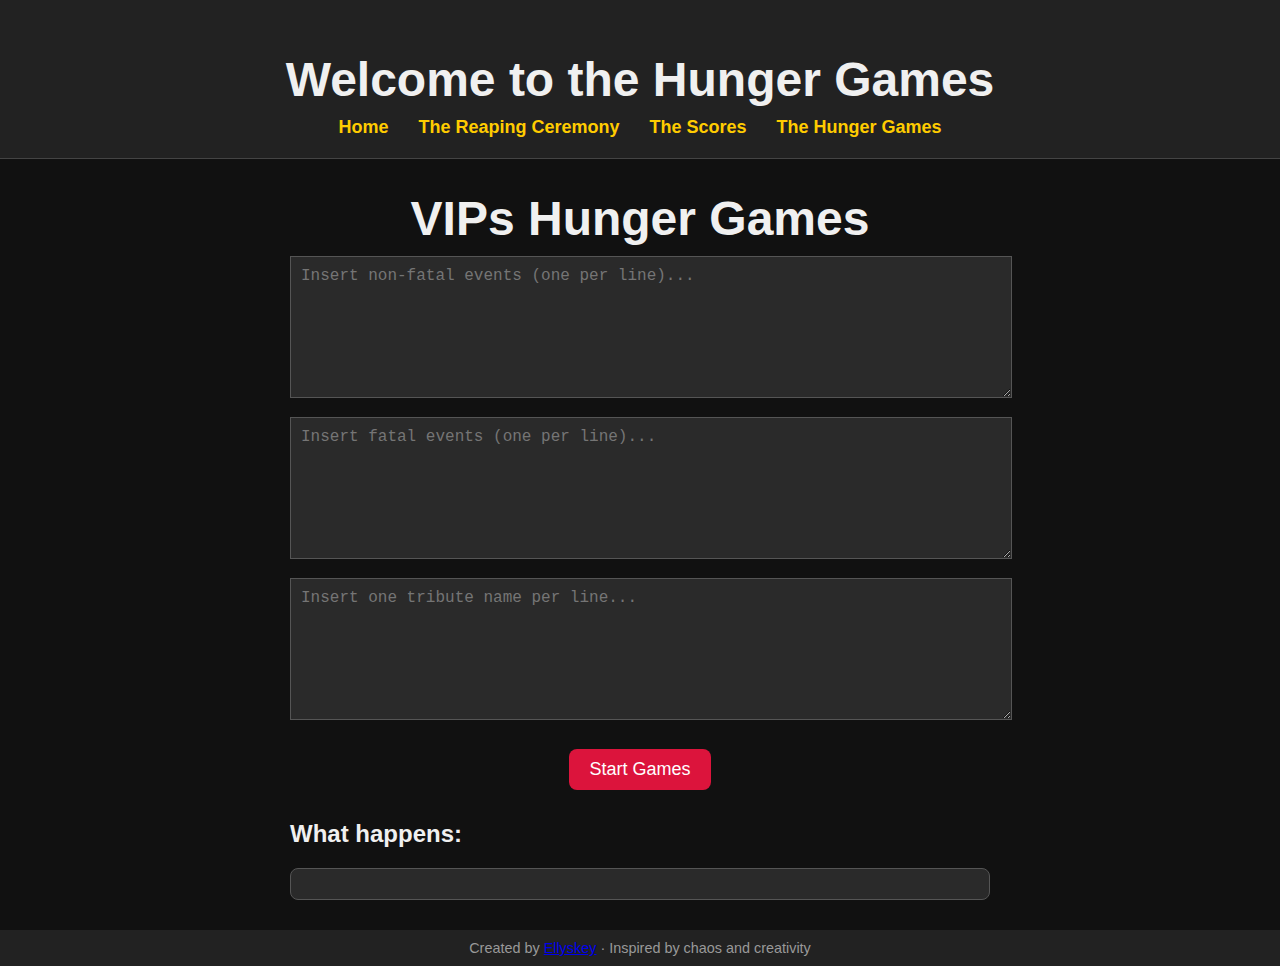
<file: customeventswsponsors.html>
<!DOCTYPE html>
<html lang="en">
<head>
<meta charset="UTF-8">
<meta name="viewport" content="width=device-width, initial-scale=1">
<title>VIPs Hunger Games</title>
<link rel="stylesheet" href="style.css">

<style>
textarea {
  width: 100%;
  height: 120px;
  padding: 10px;
  background: #2a2a2a;
  border: 1px solid #555;
  color: white;
  font-size: 16px;
  margin-bottom: 15px;
}

button {
  margin-top: 10px;
  padding: 10px 20px;
  font-size: 18px;
  background-color: crimson;
  color: white;
  border: none;
  border-radius: 8px;
  cursor: pointer;
}

button:hover {
  background-color: darkred;
}

#sponsorPanel {
  margin-top: 25px;
  padding: 15px;
  border: 1px solid #555;
  border-radius: 8px;
  background: #1f1f1f;
}

select {
  padding: 8px;
  margin: 5px;
  font-size: 16px;
  background: #2a2a2a;
  color: white;
  border: 1px solid #555;
}

#logContainer {
  margin-top: 30px;
  text-align: left;
}

#eventLog {
  list-style: none;
  padding-left: 0;
}

#winnerContainer {
  margin-top: 30px;
  font-size: 24px;
  font-weight: bold;
  color: gold;
}

#recapContainer {
  margin-top: 20px;
  background-color: #2a2a2a;
  padding: 15px;
  border-radius: 8px;
  border: 1px solid #555;
}
</style>
</head>

<body>

<custom-header></custom-header>

<div class="container">
<h1>VIPs Hunger Games</h1>

<textarea id="inputNonFatal" placeholder="Insert non-fatal events (one per line)..."></textarea>
<textarea id="inputFatal" placeholder="Insert fatal events (one per line)..."></textarea>
<textarea id="inputNames" placeholder="Insert one tribute name per line..."></textarea>

<button id="startButton">Start Games</button>
<button id="nextDayButton" style="display:none;">Following Day</button>

<!-- ⭐ SPONSOR PANEL -->
<div id="sponsorPanel" style="display:none;">
<h2>Sponsor Actions</h2>

<select id="tributeSelect"></select>
<select id="itemSelect">
  <option value="weapon">🗡 Weapon (+Attack)</option>
  <option value="armor">🛡 Armor (+Defense)</option>
  <option value="food">🍖 Food (+Survival)</option>
  <option value="luck">🍀 Lucky Charm (+Luck)</option>
  <option value="medicine">💊 Medicine (Prevent Death)</option>
</select>

<button onclick="applySponsor()">Send Sponsor Gift</button>
</div>

<div id="logContainer">
<h2>What happens:</h2>
<ul id="eventLog"></ul>
</div>

<div id="recapContainer"></div>
<div id="winnerContainer"></div>

</div>

<script>
let tributes = [];
let kills = {};
let day = 0;
let nonFatalEvents = [];
let fatalEvents = [];

const defaultNonFatal = [
  "rests in the shade",
  "find some fresh water",
  "builds a shelter",
  "avoids an attack",
  "receives a mysterious sponsorship",
  "finds some edible berries"
];

const defaultFatal = [
  "is brutally eliminated by",
  "dies in a mysterious accident caused by",
  "falls into a trap prepared by",
  "is taken by surprise and killed by"
];

document.getElementById('startButton').addEventListener('click', () => {

  const names = document.getElementById('inputNames').value
  .split('\n').map(n => n.trim()).filter(Boolean);

  if(names.length < 2){
    alert("Insert at least two tributes");
    return;
  }

  tributes = names.map(name => ({
    name,
    attack: 5,
    defense: 5,
    survival: 5,
    luck: 5,
    medicine: 0
  }));

  kills = {};
  names.forEach(n => kills[n] = 0);

  const nfInput = document.getElementById('inputNonFatal').value.trim();
  const fInput = document.getElementById('inputFatal').value.trim();

  nonFatalEvents = nfInput ? nfInput.split('\n') : [...defaultNonFatal];
  fatalEvents = fInput ? fInput.split('\n') : [...defaultFatal];

  day = 0;

  document.getElementById('eventLog').innerHTML = '';
  document.getElementById('nextDayButton').style.display = 'inline-block';
  document.getElementById('sponsorPanel').style.display = 'block';

  updateTributeDropdown();
  nextDay();
});

document.getElementById('nextDayButton').addEventListener('click', nextDay);

function updateTributeDropdown(){
  const select = document.getElementById('tributeSelect');
  select.innerHTML = '';
  tributes.forEach(t => {
    const opt = document.createElement('option');
    opt.value = t.name;
    opt.textContent = t.name;
    select.appendChild(opt);
  });
}

function applySponsor(){
  const name = document.getElementById('tributeSelect').value;
  const item = document.getElementById('itemSelect').value;

  const tribute = tributes.find(t => t.name === name);

  if(item === "weapon") tribute.attack += 2;
  if(item === "armor") tribute.defense += 2;
  if(item === "food") tribute.survival += 2;
  if(item === "luck") tribute.luck += 2;
  if(item === "medicine") tribute.medicine += 1;

  logEvent(`📦 Sponsors sent ${item} to ${name}!`);
}

function logEvent(text){
  const li = document.createElement('li');
  li.textContent = text;
  document.getElementById('eventLog').appendChild(li);
}

function calculateDeathChance(t){
  let chance = 0.35;
  chance -= t.defense * 0.02;
  chance -= t.luck * 0.01;
  return Math.max(0.05, chance);
}

function nextDay(){

  if(tributes.length <= 1) return;

  day++;
  logEvent(`--- Day ${day} ---`);

  // NON FATAL EVENTS
  let eventCount = Math.floor(Math.random()*3)+1;

  for(let i=0;i<eventCount;i++){
    const t = tributes[Math.floor(Math.random()*tributes.length)];
    const event = nonFatalEvents[Math.floor(Math.random()*nonFatalEvents.length)];
    logEvent(`${t.name} ${event}.`);
  }

  // FATAL EVENTS
  let deadToday = [];

  tributes = tributes.filter(t => {

    if(tributes.length - deadToday.length <= 1) return true;

    let deathChance = calculateDeathChance(t);

    if(Math.random() < deathChance){

      if(t.medicine > 0){
        t.medicine--;
        logEvent(`💊 ${t.name} was saved by medicine!`);
        return true;
      }

      const killer = tributes[Math.floor(Math.random()*tributes.length)].name;

      logEvent(`${t.name} ${fatalEvents[Math.floor(Math.random()*fatalEvents.length)]} ${killer}.`);

      kills[killer] = (kills[killer] || 0) + 1;
      deadToday.push(t.name);

      return false;
    }

    return true;
  });

  updateTributeDropdown();

  // RECAP
  let recap = `<h3>Day Recap ${day}</h3>`;
  recap += `<p><strong>Died today:</strong> ${deadToday.length ? deadToday.join(", ") : "No one"}</p>`;
  recap += `<ul>`;
  Object.entries(kills).forEach(([name,count])=>{
    recap += `<li>${name}: ${count} kills</li>`;
  });
  recap += `</ul>`;

  document.getElementById('recapContainer').innerHTML = recap;

  // WINNER
  if(tributes.length === 1){
    document.getElementById('winnerContainer').innerText =
    `🏆 Winner: ${tributes[0].name} 🏆`;

    document.getElementById('nextDayButton').style.display = 'none';
    document.getElementById('sponsorPanel').style.display = 'none';
  }
}
</script>

<custom-footer></custom-footer>
<script src="header.js"></script>
<script src="footer.js"></script>
</body>
</html>
</file>
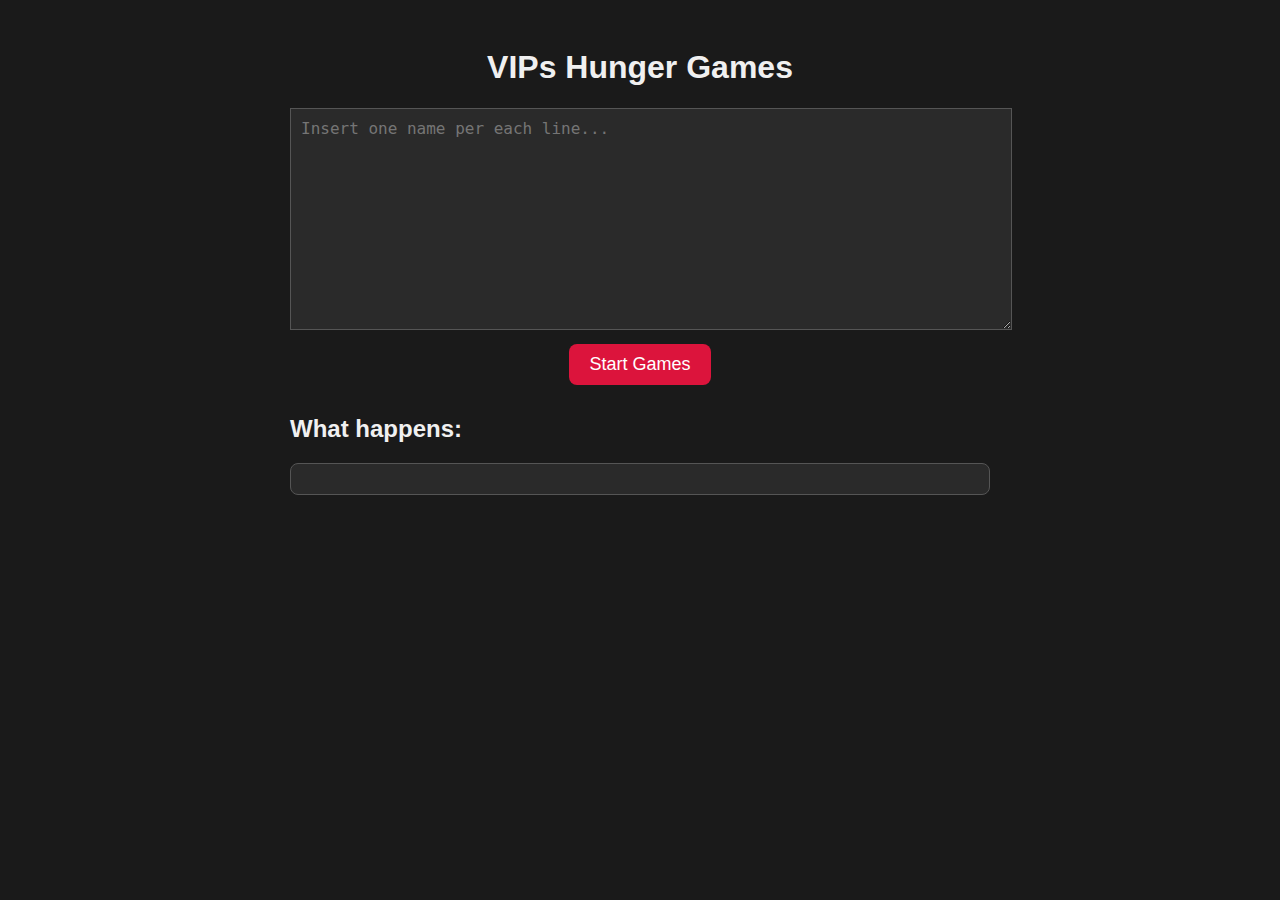
<file: hungergamesmail.html>
<!DOCTYPE html>
<html lang="en">
<head>
  <meta charset="UTF-8">
  <meta name="viewport" content="width=device-width, initial-scale=1">
  <title>VIPs Hunger Games</title>
  <style>
    body {
      font-family: 'Segoe UI', sans-serif;
      background-color: #1a1a1a;
      color: #f0f0f0;
      padding: 20px;
    }
    .container {
      max-width: 700px;
      margin: auto;
      text-align: center;
    }
    textarea {
      width: 100%;
      height: 200px;
      padding: 10px;
      background: #2a2a2a;
      border: 1px solid #555;
      color: white;
      font-size: 16px;
    }
    button {
      margin-top: 10px;
      padding: 10px 20px;
      font-size: 18px;
      background-color: crimson;
      color: white;
      border: none;
      border-radius: 8px;
      cursor: pointer;
    }
    button:hover {
      background-color: darkred;
    }
    #logContainer {
      margin-top: 30px;
      text-align: left;
    }
    #eventLog {
      list-style: none;
      padding-left: 0;
    }
    #winnerContainer {
      margin-top: 30px;
      font-size: 24px;
      font-weight: bold;
      color: gold;
    }
    #recapContainer {
      margin-top: 20px;
      background-color: #2a2a2a;
      padding: 15px;
      border-radius: 8px;
      border: 1px solid #555;
    }
  </style>
</head>
<body>
  <div class="container">
    <h1>VIPs Hunger Games</h1>
    <textarea id="inputNames" placeholder="Insert one name per each line..."></textarea><br>
    <button id="startButton">Start Games</button>
    <button id="nextDayButton" style="display:none;">Following Day</button>

    <div id="logContainer">
      <h2>What happens:</h2>
      <ul id="eventLog"></ul>
    </div>

    <div id="recapContainer"></div>

    <div id="winnerContainer"></div>
  </div>

  <script>
    let players = [];
    let kills = {};
    let day = 0;

    const nonFatalEvents = [
      "managed to smuggle a deck of poker cards into the arena and is playing their ally for the bigger half of the uneven cut pinapple.",
      "touches some grass to feel peaceful and finds a grenade.",
      "sets fire to the arena, after that President Elly sends them cut up pieces of a mysterious plant. It's Guaco. It is a warning: Elly has planned the same fate for them.",
      "heard a mermaid chant and experienced 27 seconds of total dissociation from the arena.",
      "hear something moving in the jungle, a big hairy beast approches them. Luckly they are able to scare it off.",
      "hear something moving in the jungle, a big hairy beast approches them. It's Aisha!!! They pet the cute doggo, their morale is boosted.",
      "find a tombstone in a clearing in the woods. On it profetic words are carved: \"NEVER TRUST PINE\"",
      "recives a sponsored gift - it is a photo of Leon's abs.",
      "recives a sponsored gift - it is a piece of paper. A confusing message is written on it: \"one more poo\"",
      "can't sleep, so they stay up all night watching Arcane jail scene in different lenguages. In the morning they feel really tired",
      "found a concealed area to do a TikTok dance in order to gain sponsors.",
      "grabs a slice of pizza they found near the Cornucopia… but they toss it aside because there are pineapples on them. “No thanks”, they say.",
      "is frustrated with the injustice in the world. Shouts at the top of their lungs, “Hey how do you like that? Yeah, what if we set your backyard on fire, President Elly? You know you can’t. put. everyone. in. here!” Cameras cut.",
      "is severely dehydrated and begins having a mental breakdown.",
      "has a dream about a test they didn’t revise for. They jolt awake, relieved that it was all a dream, forgetting that they are in the Hunger Games.",
      "forgot to sanitise the water they got from a pond and now has severe bowel issues. #!poo starts trending in the Capitol’s social media.",
      "collapses after being shot by something in the trees. No cannon fires. They are just unconscious.",
      "finds a mp3 player with only one song on it — “Enemy” by Imagine Dragons. They start bopping to this music and it lifts their spirits.",
      "presses a suspicious red button on a rock (even when there was a sign above that said “don’t press”). Streams of scalding hot pomodoro sauce starts spraying uncontrollably at them.",
      "is starving and starts eating ants… they are surprisingly delicious.",
      "jolts awake by the traumatic sound effect of a Discord notification.",
      "is caught by one of their snares which they set up.",
      "blows a kiss to the cameras.",
      "is pursued by a pack of pelican mutts. The tribute breaks down and starts singing and dancing “Baby Shark, Do-Do-Do-Do-Do”. The pelicans are disgusted and flies away from this cringe.",
      "is woken up by the sounds of the Capitol anthem. They expect to see the photos of the Fallen but instead hears Aisha announce, “woof woof woof WOOF bark”. Important information indeed.",
      "has only a few moments to collect supplies in the Cornucopia before others appear. They see a bag of bread on the left, and a velvet pillow on the right. They run towards the right.",
      "is distraught that they broke their Duolingo streak."
    ];

    const fatalEvents = [
      "is killed by a flying pineapple thrown by",
      "puts pineapple on pizza and for this is killed by",
      "missed their lessons for several days now. Duo is not happy and hires a hitman:",
      "is killed at the cornucopia in an attempt to grab some supplies by",
      "is mauled by a pack of wolf mutts after they got pushed to the floor by",
      "is wrestled to the ground by another tribute in the cover of darkness, who whispers “this is for rickrolling me…”. The victim’s neck was then swiftly snapped by",
      "runs to grab a one-of-a-kind Manchester City football kit from the Cornucopia, but is killed by",
      "drowns in a massive pot of mushroom soup after their head is dunked in by"
    ];

    document.getElementById('startButton').addEventListener('click', () => {
      const input = document.getElementById('inputNames').value.trim();
      players = input.split('\n').map(n => n.trim()).filter(n => n);
      if (players.length < 2) {
        alert('Insert at least two names to start.');
        return;
      }
      kills = {};
      players.forEach(p => kills[p] = 0);
      day = 0;
      document.getElementById('eventLog').innerHTML = '';
      document.getElementById('winnerContainer').innerText = '';
      document.getElementById('recapContainer').innerHTML = '';
      document.getElementById('nextDayButton').style.display = 'inline-block';
      nextDay();
    });

    document.getElementById('nextDayButton').addEventListener('click', () => {
      nextDay();
    });

    function nextDay() {
      if (players.length <= 1) return;

      day++;
      const logList = document.getElementById('eventLog');
      const recapContainer = document.getElementById('recapContainer');
      let deadToday = [];

      const dayHeader = document.createElement('li');
      dayHeader.innerHTML = `<strong>--- Day ${day} ---</strong>`;
      logList.appendChild(dayHeader);

      // Eventi non letali (1-4)
      const eventsCount = Math.floor(Math.random() * 4) + 1;
      for (let i = 0; i < eventsCount; i++) {
        const p = players[Math.floor(Math.random() * players.length)];
        const event = nonFatalEvents[Math.floor(Math.random() * nonFatalEvents.length)];
        const li = document.createElement('li');
        li.textContent = `${p} ${event}`;
        logList.appendChild(li);
      }

      // Morti (0-3)
      const deathsCount = Math.min(players.length - 1, Math.floor(Math.random() * 4));
      for (let i = 0; i < deathsCount; i++) {
        const eliminatedIndex = Math.floor(Math.random() * players.length);
        const eliminated = players.splice(eliminatedIndex, 1)[0];
        const killer = players[Math.floor(Math.random() * players.length)];
        const deathMessage = `${eliminated} ${fatalEvents[Math.floor(Math.random() * fatalEvents.length)]} ${killer}.`;
        const li = document.createElement('li');
        li.textContent = deathMessage;
        logList.appendChild(li);
        kills[killer] = (kills[killer] || 0) + 1;
        deadToday.push(eliminated);
      }

      // Recap
      let recapHtml = `<h3>Day Recap ${day}</h3>`;
      recapHtml += `<p><strong>Died today:</strong> ${deadToday.length > 0 ? deadToday.join(', ') : 'No one'}</p>`;
      recapHtml += `<p><strong>Total kills:</strong></p><ul>`;
      for (const [name, count] of Object.entries(kills)) {
        recapHtml += `<li>${name}: ${count} kill${count !== 1 ? 's' : ''}</li>`;
      }
      recapHtml += `</ul>`;
      recapContainer.innerHTML = recapHtml;

      // Controlla vincitore
      if (players.length === 1) {
        document.getElementById('nextDayButton').style.display = 'none';
        document.getElementById('winnerContainer').innerText = `🏆 The Winner is: ${players[0]} 🏆`;
      }
    }
  </script>
</body>
</html>
</file>
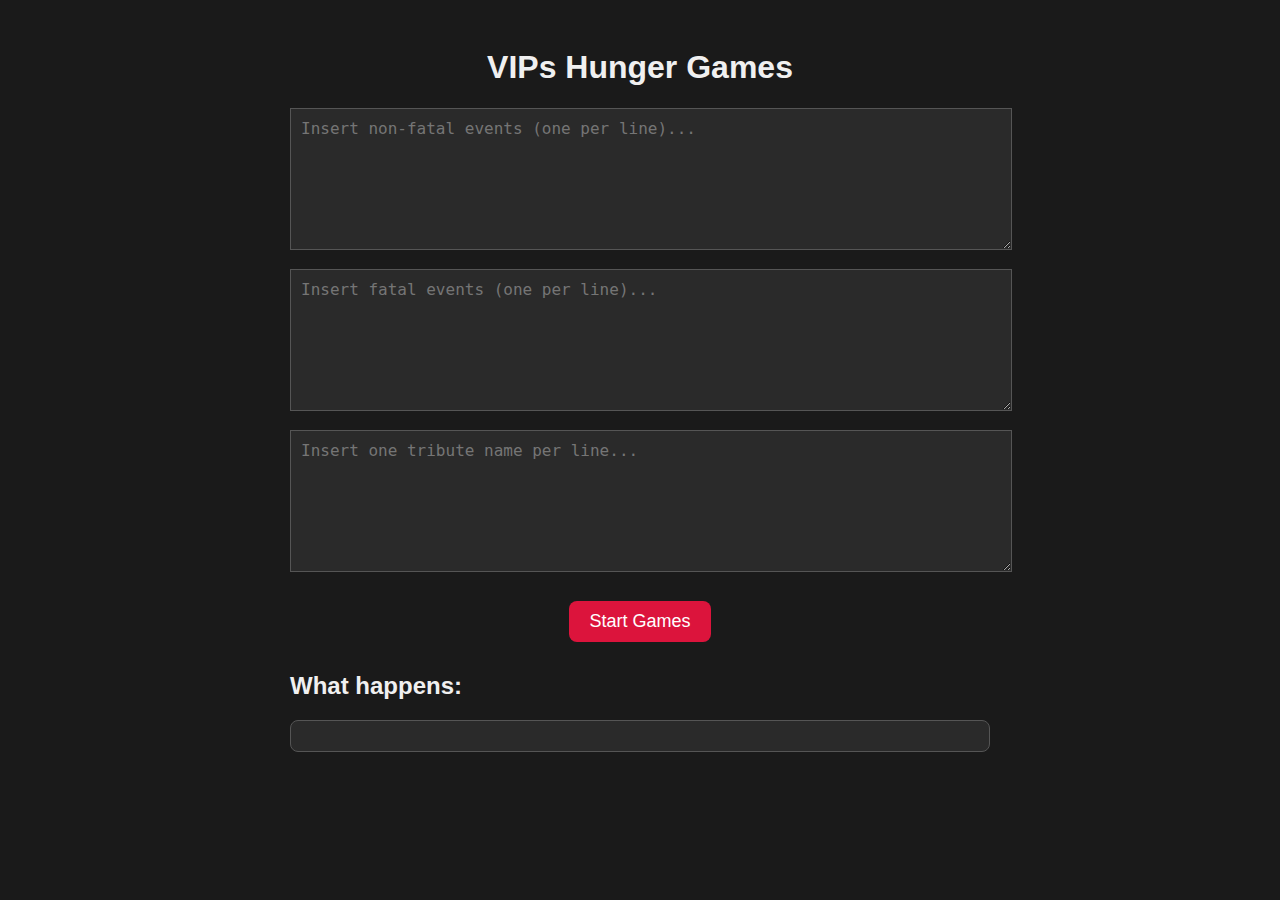
<file: hungergamespersonal.html>
<!DOCTYPE html>
<html lang="en">
<head>
  <meta charset="UTF-8">
  <meta name="viewport" content="width=device-width, initial-scale=1">
  <title>VIPs Hunger Games</title>
  <style>
    body {
      font-family: 'Segoe UI', sans-serif;
      background-color: #1a1a1a;
      color: #f0f0f0;
      padding: 20px;
    }
    .container {
      max-width: 700px;
      margin: auto;
      text-align: center;
    }
    textarea {
      width: 100%;
      height: 120px;
      padding: 10px;
      background: #2a2a2a;
      border: 1px solid #555;
      color: white;
      font-size: 16px;
      margin-bottom: 15px;
    }
    button {
      margin-top: 10px;
      padding: 10px 20px;
      font-size: 18px;
      background-color: crimson;
      color: white;
      border: none;
      border-radius: 8px;
      cursor: pointer;
    }
    button:hover {
      background-color: darkred;
    }
    #logContainer {
      margin-top: 30px;
      text-align: left;
    }
    #eventLog {
      list-style: none;
      padding-left: 0;
    }
    #winnerContainer {
      margin-top: 30px;
      font-size: 24px;
      font-weight: bold;
      color: gold;
    }
    #recapContainer {
      margin-top: 20px;
      background-color: #2a2a2a;
      padding: 15px;
      border-radius: 8px;
      border: 1px solid #555;
    }
  </style>
</head>
<body>
  <div class="container">
    <h1>VIPs Hunger Games</h1>

    <textarea id="inputNonFatal" placeholder="Insert non-fatal events (one per line)..."></textarea>
    <textarea id="inputFatal" placeholder="Insert fatal events (one per line)..."></textarea>
    <textarea id="inputNames" placeholder="Insert one tribute name per line..."></textarea><br>

    <button id="startButton">Start Games</button>
    <button id="nextDayButton" style="display:none;">Following Day</button>

    <div id="logContainer">
      <h2>What happens:</h2>
      <ul id="eventLog"></ul>
    </div>

    <div id="recapContainer"></div>

    <div id="winnerContainer"></div>
  </div>

  <script>
    let players = [];
    let kills = {};
    let day = 0;
    let nonFatalEvents = [];
    let fatalEvents = [];

    const defaultNonFatal = [
      "rests in the shade",
      "find some fresh water",
      "builds a shelter",
      "avoids an attack",
      "is temporarily allied with another tribute",
      "hunts without success",
      "receives a mysterious sponsorship",
      "finds some edible berries"
    ];

    const defaultFatal = [
      "is brutally eliminated by",
      "dies in a mysterious accident caused by",
      "falls into a trap prepared by",
      "is taken by surprise and killed by",
      "doesn’t survive the night, thanks to"
    ];

    document.getElementById('startButton').addEventListener('click', () => {
      const input = document.getElementById('inputNames').value.trim();
      players = input.split('\n').map(n => n.trim()).filter(n => n);
      if (players.length < 2) {
        alert('Insert at least two names to start.');
        return;
      }

      const nonFatalInput = document.getElementById('inputNonFatal').value.trim();
      const fatalInput = document.getElementById('inputFatal').value.trim();

      nonFatalEvents = nonFatalInput ? nonFatalInput.split('\n').map(e => e.trim()).filter(e => e) : [...defaultNonFatal];
      fatalEvents = fatalInput ? fatalInput.split('\n').map(e => e.trim()).filter(e => e) : [...defaultFatal];

      kills = {};
      players.forEach(p => kills[p] = 0);
      day = 0;
      document.getElementById('eventLog').innerHTML = '';
      document.getElementById('winnerContainer').innerText = '';
      document.getElementById('recapContainer').innerHTML = '';
      document.getElementById('nextDayButton').style.display = 'inline-block';
      nextDay();
    });

    document.getElementById('nextDayButton').addEventListener('click', () => {
      nextDay();
    });

    function nextDay() {
      if (players.length <= 1) return;

      day++;
      const logList = document.getElementById('eventLog');
      const recapContainer = document.getElementById('recapContainer');
      let deadToday = [];

      const dayHeader = document.createElement('li');
      dayHeader.innerHTML = `<strong>--- Giorno ${day} ---</strong>`;
      logList.appendChild(dayHeader);

      // Non-fatal events
      const eventsCount = Math.floor(Math.random() * 4) + 1;
      for (let i = 0; i < eventsCount; i++) {
        const p = players[Math.floor(Math.random() * players.length)];
        const event = nonFatalEvents[Math.floor(Math.random() * nonFatalEvents.length)];
        const li = document.createElement('li');
        li.textContent = `${p} ${event}.`;
        logList.appendChild(li);
      }

      // Fatal events
      const deathsCount = Math.min(players.length - 1, Math.floor(Math.random() * 4));
      for (let i = 0; i < deathsCount; i++) {
        const eliminatedIndex = Math.floor(Math.random() * players.length);
        const eliminated = players.splice(eliminatedIndex, 1)[0];
        const killer = players[Math.floor(Math.random() * players.length)];
        const deathMessage = `${eliminated} ${fatalEvents[Math.floor(Math.random() * fatalEvents.length)]} ${killer}.`;
        const li = document.createElement('li');
        li.textContent = deathMessage;
        logList.appendChild(li);
        kills[killer] = (kills[killer] || 0) + 1;
        deadToday.push(eliminated);
      }

      // Recap
      let recapHtml = `<h3>Day Recap ${day}</h3>`;
      recapHtml += `<p><strong>Died today:</strong> ${deadToday.length > 0 ? deadToday.join(', ') : 'No one'}</p>`;
      recapHtml += `<p><strong>Total kills:</strong></p><ul>`;
      for (const [name, count] of Object.entries(kills)) {
        recapHtml += `<li>${name}: ${count} kill${count !== 1 ? 's' : ''}</li>`;
      }
      recapHtml += `</ul>`;
      recapContainer.innerHTML = recapHtml;

      // Winner
      if (players.length === 1) {
        document.getElementById('nextDayButton').style.display = 'none';
        document.getElementById('winnerContainer').innerText = `🏆 The Winner is: ${players[0]} 🏆`;
      }
    }
  </script>
</body>
</html>
</file>
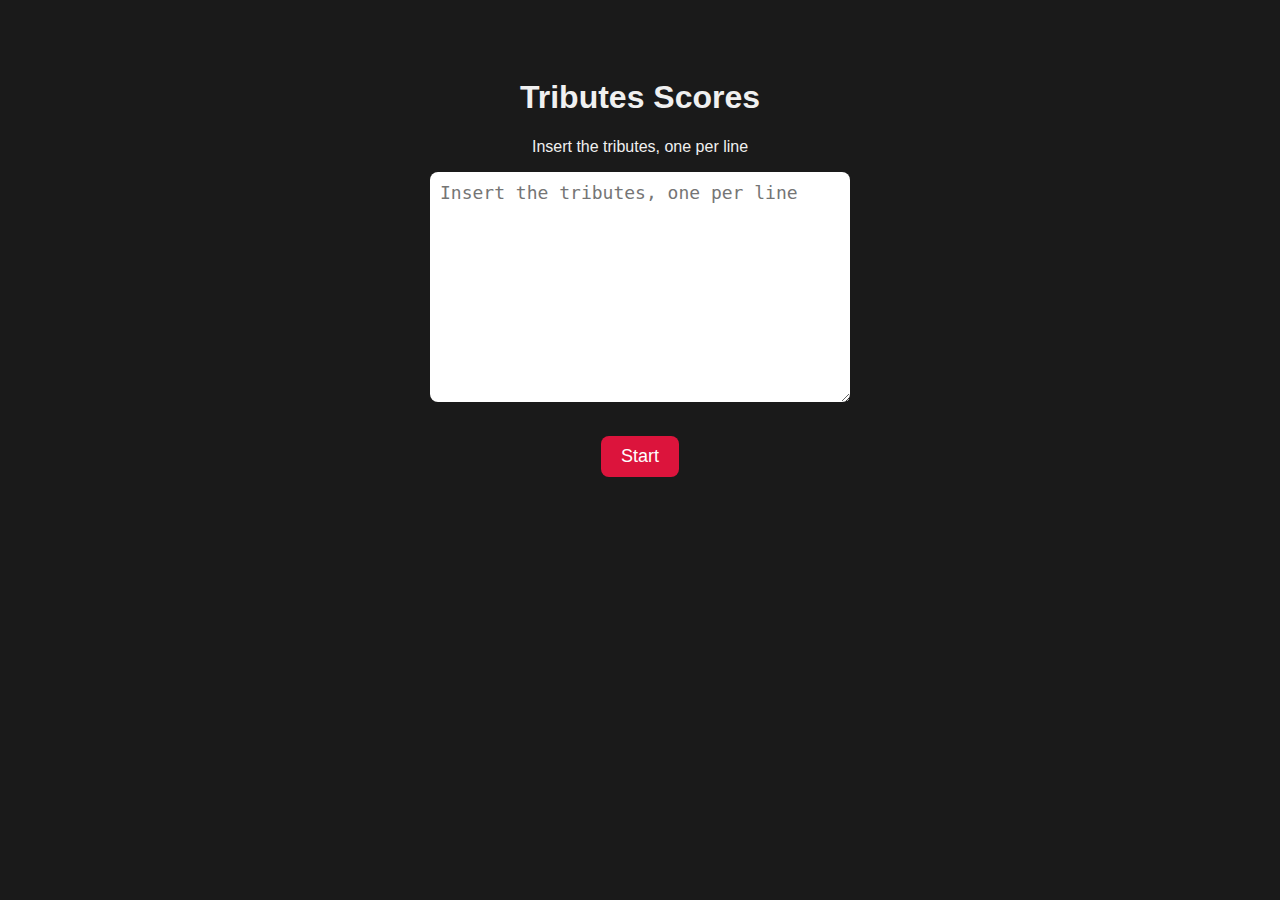
<file: scores.html>
<!DOCTYPE html>
<html lang="it">
<head>
  <meta charset="UTF-8">
  <title>Tributes Scores - Hunger Games VIP</title>
  <style>
    body {
      font-family: 'Segoe UI', sans-serif;
      background-color: #1a1a1a;
      color: #f0f0f0;
      text-align: center;
      padding: 50px;
    }
    textarea {
      padding: 10px;
      font-size: 18px;
      border-radius: 8px;
      border: none;
      width: 400px;
      margin-bottom: 20px;
    }
    button {
      padding: 10px 20px;
      font-size: 18px;
      background-color: crimson;
      color: white;
      border: none;
      border-radius: 8px;
      cursor: pointer;
      margin: 10px;
    }
    button:hover {
      background-color: darkred;
    }
    .card {
      background-color: #2a2a2a;
      padding: 20px;
      border-radius: 12px;
      margin: 20px auto;
      text-align: center;
      width: 250px;
    }
    img {
      border-radius: 50%;
      width: 100px;
      height: 100px;
      object-fit: cover;
      border: 4px solid gold;
    }
    .score {
      font-size: 28px;
      color: gold;
      margin-top: 10px;
    }
    .recap {
      display: flex;
      flex-wrap: wrap;
      justify-content: center;
      gap: 20px;
    }
  </style>
</head>
<body>
  <h1>Tributes Scores</h1>
  <p>Insert the tributes, one per line</p>
  <textarea id="usernames" rows="10" placeholder="Insert the tributes, one per line"></textarea>
  <br>
  <button onclick="startScoring()">Start</button>
  <button id="nextBtn" onclick="showNext()" style="display:none">Next</button>

  <div id="display"></div>
  <div id="recap" class="recap"></div>

  <script>
    let tributes = [];
    let current = 0;
    let recapData = [];

    async function startScoring() {
      const input = document.getElementById("usernames").value.trim();
      if (!input) return;
      tributes = input.split(/\n|,/).map(u => u.trim().toLowerCase()).filter(Boolean);
      current = 0;
      recapData = [];
      document.getElementById("usernames").style.display = "none";
      document.querySelector("button[onclick='startScoring()']").style.display = "none";
      document.getElementById("nextBtn").style.display = "inline-block";
      showNext();
    }

    async function showNext() {
      if (current >= tributes.length) {
        showRecap();
        return;
      }

      const username = tributes[current];
      const display = document.getElementById("display");
      display.innerHTML = `<p>Caricamento per ${username}...</p>`;

      try {
        const response = await fetch(`https://decapi.me/twitch/avatar/${username}`);
        const imageUrl = await response.text();
        const score = Math.floor(Math.random() * 12) + 1;

        recapData.push({ username, imageUrl, score });

        display.innerHTML = `
          <div class="card">
            <img src="${imageUrl}" alt="${username}">
            <div><strong>${username}</strong></div>
            <div class="score">${score} / 12</div>
          </div>
        `;
      } catch (err) {
        display.innerHTML = `<p>Errore con ${username}: ${err.message}</p>`;
      }

      current++;
    }

    function showRecap() {
      document.getElementById("nextBtn").style.display = "none";
      document.getElementById("display").innerHTML = "<h2>Recap Finale</h2>";
      const recapContainer = document.getElementById("recap");
      recapContainer.innerHTML = recapData.map(({ username, imageUrl, score }) => `
        <div class="card">
          <img src="${imageUrl}" alt="${username}">
          <div><strong>${username}</strong></div>
          <div class="score">${score} / 12</div>
        </div>
      `).join('');
    }
  </script>
</body>
</html>
</file>
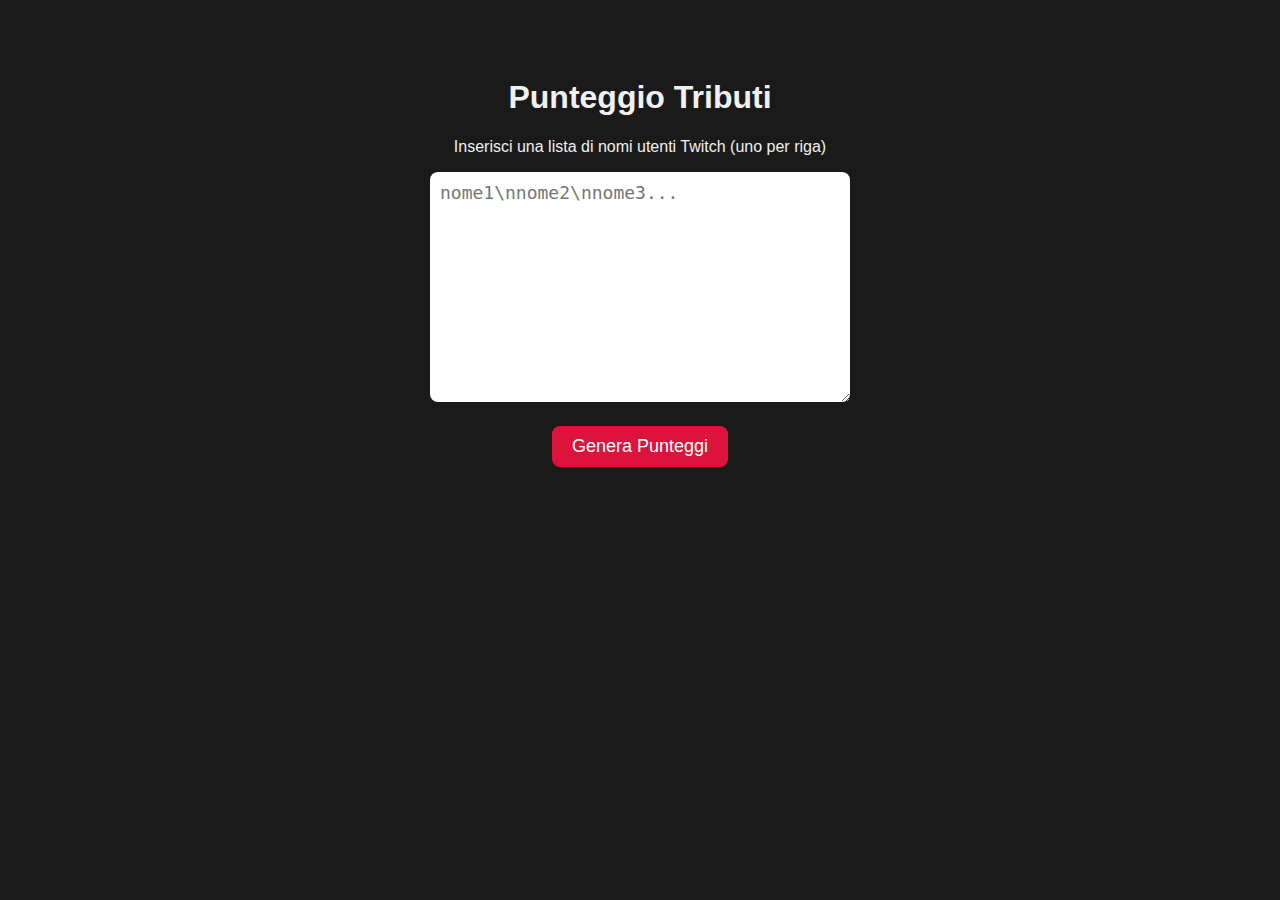
<file: scores2.html>
<!DOCTYPE html>
<html lang="it">
<head>
  <meta charset="UTF-8">
  <title>Punteggio Tributi - Hunger Games VIP</title>
  <style>
    body {
      font-family: 'Segoe UI', sans-serif;
      background-color: #1a1a1a;
      color: #f0f0f0;
      text-align: center;
      padding: 50px;
    }
    input, textarea {
      padding: 10px;
      font-size: 18px;
      border-radius: 8px;
      border: none;
      width: 400px;
      margin-bottom: 20px;
    }
    button {
      padding: 10px 20px;
      font-size: 18px;
      background-color: crimson;
      color: white;
      border: none;
      border-radius: 8px;
      cursor: pointer;
    }
    button:hover {
      background-color: darkred;
    }
    .profile {
      margin: 30px auto;
      display: flex;
      align-items: center;
      justify-content: center;
      gap: 20px;
      flex-wrap: wrap;
    }
    .card {
      background-color: #2a2a2a;
      padding: 20px;
      border-radius: 12px;
      text-align: center;
      width: 200px;
    }
    img {
      border-radius: 50%;
      width: 100px;
      height: 100px;
      object-fit: cover;
      border: 4px solid gold;
    }
    .score {
      font-size: 28px;
      color: gold;
      margin-top: 10px;
    }
  </style>
</head>
<body>
  <h1>Punteggio Tributi</h1>
  <p>Inserisci una lista di nomi utenti Twitch (uno per riga)</p>
  <textarea id="usernames" rows="10" placeholder="nome1\nnome2\nnome3..."></textarea>
  <br>
  <button onclick="generateScores()">Genera Punteggi</button>

  <div class="profile" id="recap"></div>

  <script>
    async function generateScores() {
      const usernamesText = document.getElementById('usernames').value.trim();
      if (!usernamesText) return;

      const usernames = usernamesText.split(/\n|,/).map(u => u.trim().toLowerCase()).filter(Boolean);
      const recap = document.getElementById('recap');
      recap.innerHTML = '<p>Caricamento in corso...</p>';

      const results = await Promise.all(usernames.map(async username => {
        try {
          const response = await fetch(`https://decapi.me/twitch/avatar/${username}`);
          const imageUrl = await response.text();
          const score = Math.floor(Math.random() * 12) + 1;
          return { username, imageUrl, score };
        } catch (err) {
          return { username, imageUrl: '', score: '-', error: true };
        }
      }));

      recap.innerHTML = results.map(({ username, imageUrl, score, error }) => `
        <div class="card">
          ${imageUrl ? `<img src="${imageUrl}" alt="${username}">` : '<div style="width:100px;height:100px;background:#555;border-radius:50%;margin:auto;"></div>'}
          <div><strong>${username}</strong></div>
          <div class="score">${error ? 'Errore' : score + ' / 12'}</div>
        </div>
      `).join('');
    }
  </script>
</body>
</html>
</file>
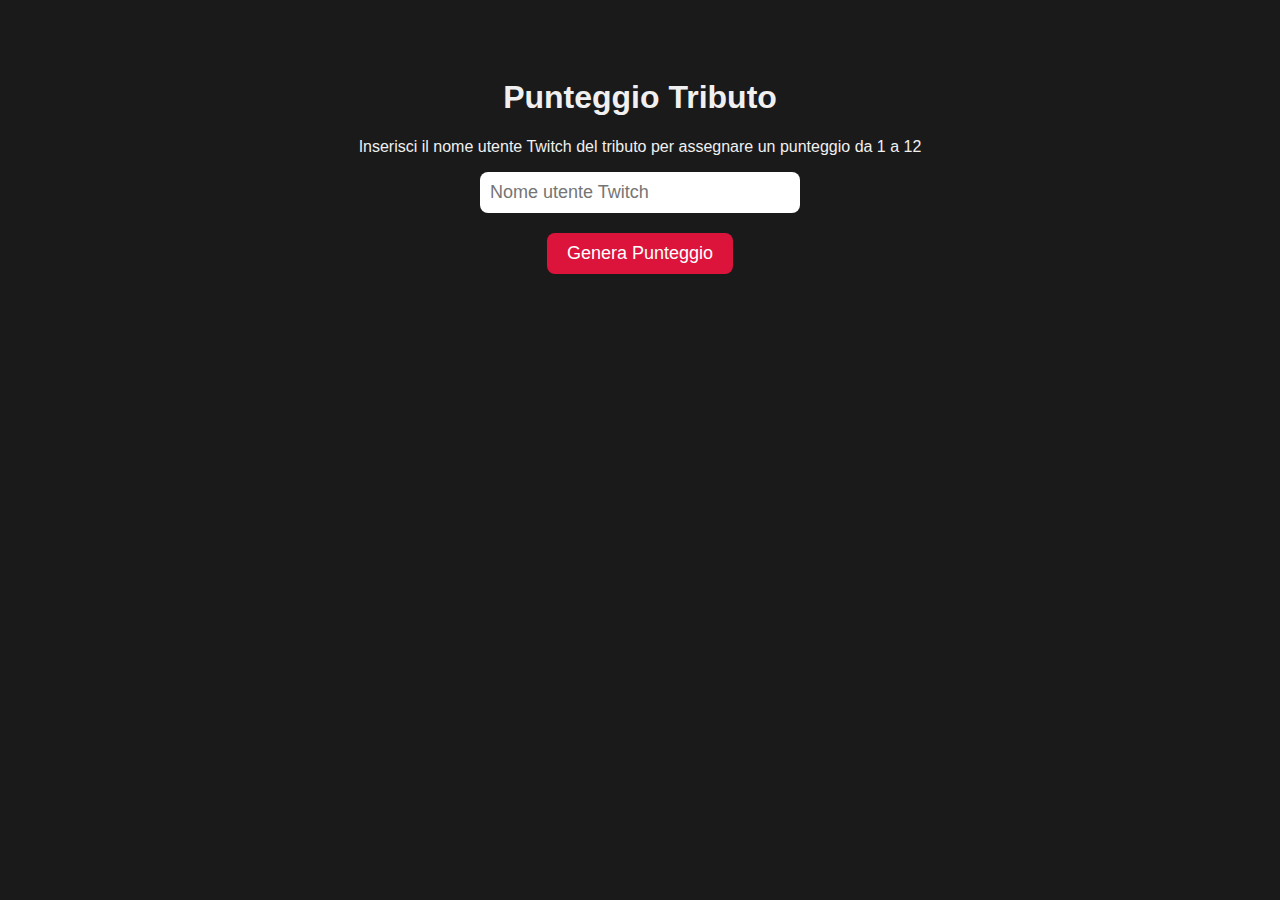
<file: scoresOld.html>
<!DOCTYPE html>
<html lang="it">
<head>
  <meta charset="UTF-8">
  <title>Punteggio Tributo - Hunger Games VIP</title>
  <style>
    body {
      font-family: 'Segoe UI', sans-serif;
      background-color: #1a1a1a;
      color: #f0f0f0;
      text-align: center;
      padding: 50px;
    }
    input {
      padding: 10px;
      font-size: 18px;
      border-radius: 8px;
      border: none;
      width: 300px;
      margin-bottom: 20px;
    }
    button {
      padding: 10px 20px;
      font-size: 18px;
      background-color: crimson;
      color: white;
      border: none;
      border-radius: 8px;
      cursor: pointer;
    }
    button:hover {
      background-color: darkred;
    }
    #profile {
      margin-top: 30px;
    }
    img {
      border-radius: 50%;
      width: 150px;
      height: 150px;
      object-fit: cover;
      border: 4px solid gold;
    }
    #score {
      font-size: 48px;
      color: gold;
      margin-top: 20px;
    }
  </style>
</head>
<body>
  <h1>Punteggio Tributo</h1>
  <p>Inserisci il nome utente Twitch del tributo per assegnare un punteggio da 1 a 12</p>
  <input type="text" id="username" placeholder="Nome utente Twitch">
  <br>
  <button onclick="generateScore()">Genera Punteggio</button>

  <div id="profile"></div>

  <script>
    async function generateScore() {
      const username = document.getElementById('username').value.trim().toLowerCase();
      if (!username) return;

      const profileContainer = document.getElementById('profile');
      profileContainer.innerHTML = '<p>Caricamento...</p>';

      try {
        const response = await fetch(`https://decapi.me/twitch/avatar/${username}`);
        if (!response.ok) throw new Error('Impossibile recuperare immagine profilo');

        const imageUrl = await response.text();
        const score = Math.floor(Math.random() * 12) + 1;

        profileContainer.innerHTML = `
          <img src="${imageUrl}" alt="Avatar di ${username}">
          <div id="score">${score} / 12</div>
        `;
      } catch (err) {
        profileContainer.innerHTML = '<p>Errore: ' + err.message + '</p>';
      }
    }
  </script>
</body>
</html>
</file>
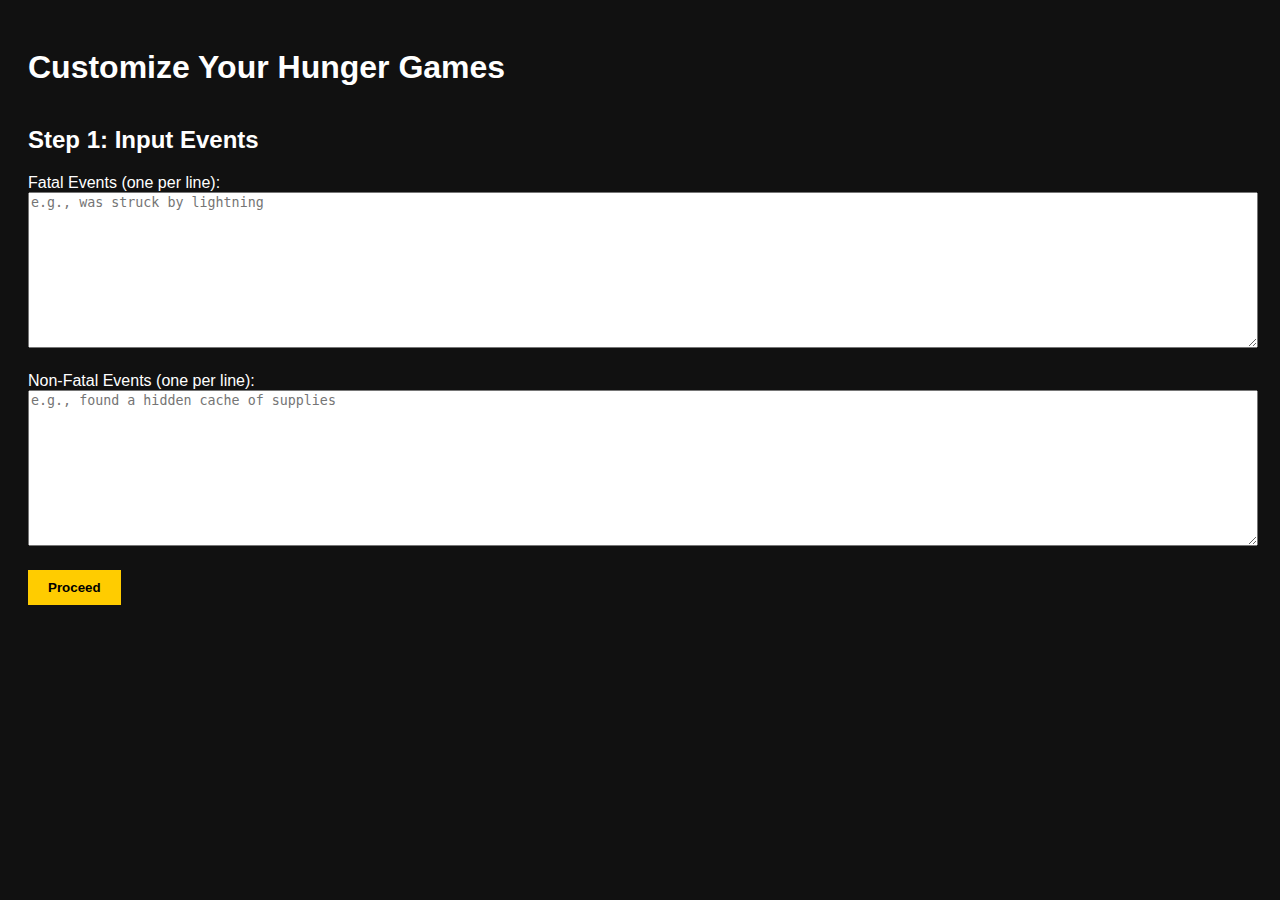
<file: simulatorbroken.html>
<!DOCTYPE html>
<html lang="en">
<head>
  <meta charset="UTF-8">
  <title>Hunger Games Simulator - Events & Tributes</title>
  <meta name="viewport" content="width=device-width, initial-scale=1">
  <style>
    body {
      font-family: Arial, sans-serif;
      background-color: #111;
      color: #fff;
      padding: 20px;
    }
    h2 {
      margin-top: 40px;
    }
    textarea {
      width: 100%;
      height: 150px;
      margin-bottom: 20px;
    }
    input[type="text"] {
      width: 100%;
      padding: 10px;
      margin-bottom: 10px;
    }
    button {
      padding: 10px 20px;
      background-color: #ffcc00;
      color: #000;
      border: none;
      cursor: pointer;
      font-weight: bold;
    }
    .hidden {
      display: none;
    }
  </style>
</head>
<body>
  <h1>Customize Your Hunger Games</h1>

  <div id="step1">
    <h2>Step 1: Input Events</h2>
    <label for="fatalEvents">Fatal Events (one per line):</label>
    <textarea id="fatalEvents" placeholder="e.g., was struck by lightning"></textarea>

    <label for="nonFatalEvents">Non-Fatal Events (one per line):</label>
    <textarea id="nonFatalEvents" placeholder="e.g., found a hidden cache of supplies"></textarea>

    <button onclick="proceedToStep2()">Proceed</button>
  </div>

  <div id="step2" class="hidden">
    <h2>Step 2: Enter Tributes</h2>
    <label for="tributes">Enter tribute names (one per line):</label>
    <textarea id="tributes" placeholder="e.g., Katniss Everdeen\nPeeta Mellark"></textarea>
    <button onclick="startGame()">Start the Game</button>
  </div>

  <script>
    let fatalEvents = [];
    let nonFatalEvents = [];

    function proceedToStep2() {
  fatalEvents = document.getElementById('fatalEvents').value.trim().split('\n').filter(Boolean);
  nonFatalEvents = document.getElementById('nonFatalEvents').value.trim().split('\n').filter(Boolean);

  // Set defaults if any are empty
  if (fatalEvents.length === 0) {
    fatalEvents = [
      "was struck by lightning",
      "was mauled by a wild animal",
      "fell into a ravine",
      "was poisoned",
      "was killed in an explosion"
    ];
  }

  if (nonFatalEvents.length === 0) {
    nonFatalEvents = [
      "found a hidden cache of supplies",
      "made a temporary alliance",
      "escaped a dangerous situation",
      "found clean water",
      "rested in a safe hiding spot"
    ];
  }

  document.getElementById('step1').classList.add('hidden');
  document.getElementById('step2').classList.remove('hidden');
}

    function startGame() {
      const tributeNames = document.getElementById('tributes').value.trim().split('\n').filter(Boolean);

      if (tributeNames.length < 2) {
        alert("Please enter at least two tributes.");
        return;
      }

      // Store data in localStorage for access in simulator page
      localStorage.setItem('fatalEvents', JSON.stringify(fatalEvents));
      localStorage.setItem('nonFatalEvents', JSON.stringify(nonFatalEvents));
      localStorage.setItem('tributeNames', JSON.stringify(tributeNames));

      window.location.href = 'simulator.html';
    }
  </script>
</body>
</html>
</file>
<file: style.css>
body {
      margin: 0;
      font-family: 'Segoe UI', sans-serif;
      background-color: #111;
      color: #f0f0f0;
      display: flex;
      flex-direction: column;
      min-height: 100vh;
    }
    header {
      background-color: #222;
      padding: 20px;
      text-align: center;
      border-bottom: 1px solid #444;
    }
    nav a {
      margin: 0 15px;
      text-decoration: none;
      color: #ffcc00;
      font-weight: bold;
      font-size: 18px;
    }
    nav a:hover {
      color: #fff;
    }
    .content {
      flex: 1;
      display: flex;
      flex-direction: column;
      align-items: center;
      justify-content: center;
      text-align: center;
      padding: 40px 20px;
    }
    h1 {
      font-size: 3rem;
      margin-bottom: 10px;
    }
    p {
      font-size: 1.2rem;
      max-width: 600px;
    }

    .container {
      max-width: 700px;
      margin: auto;
      text-align: center;
    }
    textarea {
      width: 100%;
      height: 200px;
      padding: 10px;
      background: #2a2a2a;
      border: 1px solid #555;
      color: white;
      font-size: 16px;
    }
    button {
      margin-top: 10px;
      padding: 10px 20px;
      font-size: 18px;
      background-color: crimson;
      color: white;
      border: none;
      border-radius: 8px;
      cursor: pointer;
    }
    button:hover {
      background-color: darkred;
    }
    #logContainer {
      margin-top: 30px;
      text-align: left;
    }
    #eventLog {
      list-style: none;
      padding-left: 0;
    }
    #winnerContainer {
      margin-top: 30px;
      font-size: 24px;
      font-weight: bold;
      color: gold;
    }
    #recapContainer {
      margin-top: 20px;
      background-color: #2a2a2a;
      padding: 15px;
      border-radius: 8px;
      border: 1px solid #555;
    }
    
    footer {
      background-color: #222;
      color: #999;
      text-align: center;
      padding: 10px;
      font-size: 0.9rem;
    }
</file>
